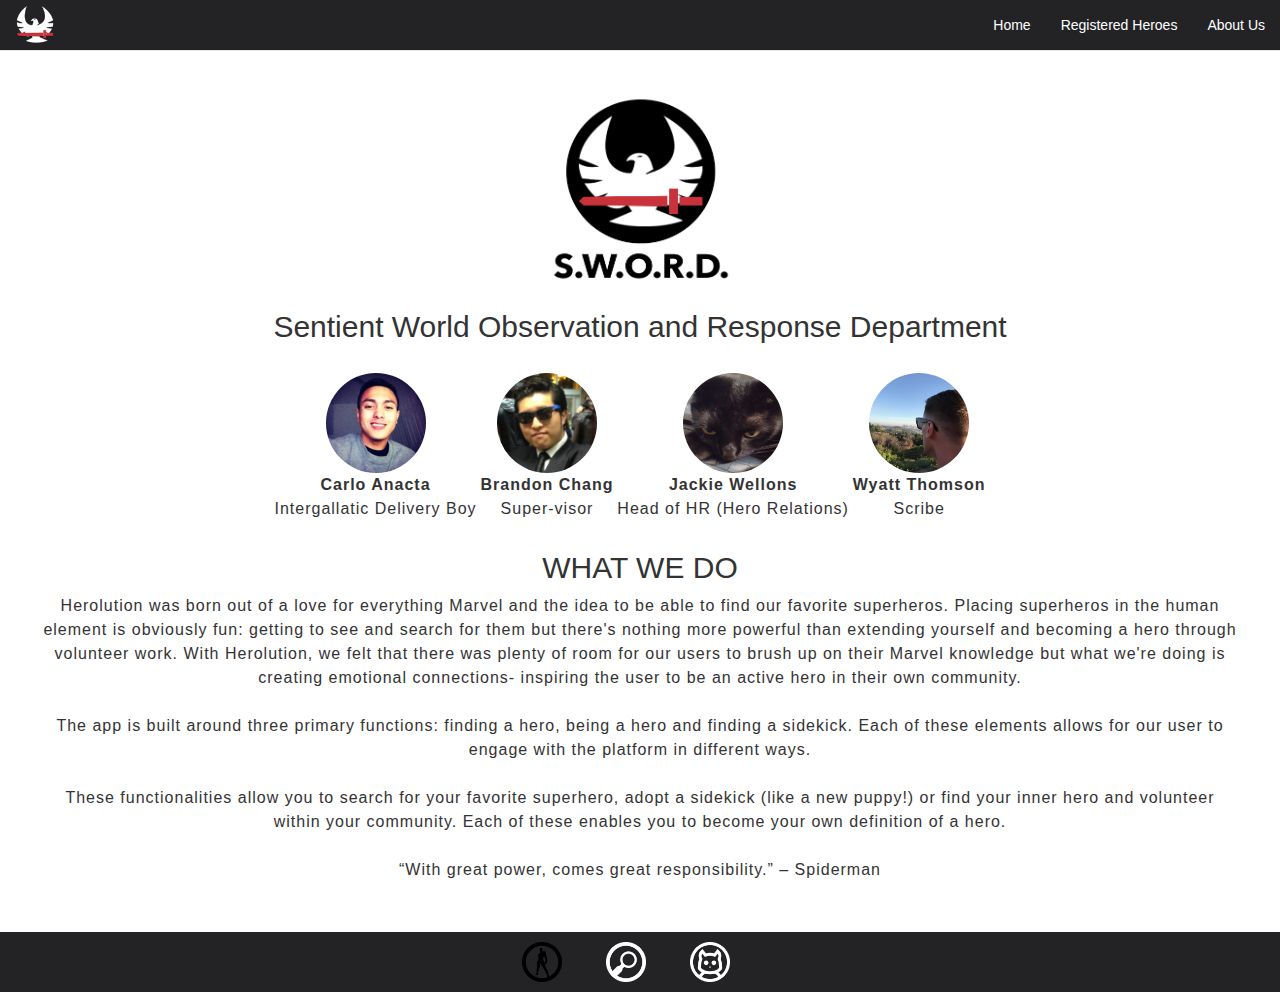
<file: indexBio.html>
<!DOCTYPE html>
<html lang="en">

<head>
    <meta charset="UTF-8">
    <title>Herolution</title>
    <!-- jquery link -->
    <script src="https://code.jquery.com/jquery-3.1.1.min.js"></script>
    <!-- veiwport info for media query -->
    <meta name="viewport" content="width=device-width, initial-scale=1">
    <!-- boostrap jquery link -->
    <script src="https://maxcdn.bootstrapcdn.com/bootstrap/3.3.7/js/bootstrap.min.js" integrity="sha384-Tc5IQib027qvyjSMfHjOMaLkfuWVxZxUPnCJA7l2mCWNIpG9mGCD8wGNIcPD7Txa" crossorigin="anonymous"></script>
    <!-- bootstrap link -->
    <link rel="stylesheet" href="https://maxcdn.bootstrapcdn.com/bootstrap/3.3.7/css/bootstrap.min.css" integrity="sha384-BVYiiSIFeK1dGmJRAkycuHAHRg32OmUcww7on3RYdg4Va+PmSTsz/K68vbdEjh4u" crossorigin="anonymous">
    <link href="assets/css/style.css" rel="stylesheet" type="text/css">
</head>

<body>
    <div>
    <nav class="navbar navbar-default navbar-fixed-top">
        <!-- collapsing menu -->
        <div class="container-fluid">
            <div class="navbar-header">
                <button type="button" class="navbar-toggle collapsed" data-toggle="collapse" data-target="#bs-example-navbar-collapse-1" aria-expanded="false">
                    <span class="sr-only">Toggle navigation</span>
                    <span class="icon-bar"></span>
                    <span class="icon-bar"></span>
                    <span class="icon-bar"></span>
                </button>
                <a class="navbar-brand"><img src="assets/images/logo_small.png" id="logoHeader" alt="logo"></a>
            </div>
            <!-- navbar-header -->
            <!-- collect nav links to toggling -->
            <div class="collapse navbar-collapse" id="bs-example-navbar-collapse-1">
                <ul class="nav navbar-nav navbar-right">
                    <li class="active"><a href="index.html" title="homepage">Home<span class="sr-only">(current)</span></a></li>
                    <li class="active"><a href="regHeroes.html" title="registered heros">Registered Heroes</a></li>
                    <li class="active"><a href="indexBio.html" title="about us">About Us</a></li>
                </ul>
            </div>
            <!-- navbar-collapse -->
        </div>
        <!-- close nav container -->
        </nav>
        <div class="container gmap swordBio">
        <br><br><br>
            <div class="bioBox">
            <img src="assets/images/logo.png" id="mainLogo" alt="logo">
            
            <h2> Sentient World Observation and Response Department </h2>
            <div class="heroProfiles">
                <ul class="topnav">
                    <li><img src="assets/images/carloBio.jpg" height="100px" width="100px" class="bio_link" href="#Carlo"><p><strong>Carlo Anacta</strong><br>Intergallatic Delivery Boy</p> </li>
                    <li><img src="assets/images/brandonBio.jpg" height="100px" width="100px" class="bio_link" href="#Brandon"><p><strong>Brandon Chang</strong><br>Super-visor</p></li>                 
                    <li><img src="assets/images/jackiebio.jpg" height="100px" width="100px" class="bio_link" href="#Jackie"><p><strong>Jackie Wellons</strong><br>Head of HR (Hero Relations)</p> </li>
                      
                    <!-- <p>I have a BFA from Penn State in Theatre Technology, and I'm currently enrolled  6 month Fullstack Web Develpoment program at UCLA.  I am looking for work as a Web Developer or Sofware Developer.  I love making games, and enjoy learning new computer languages to expand my skills. </p>-->
                    <li><img src="assets/images/wyattbio.jpg" height="100px" width="100px" class="bio_link" href="#Wyatt"><p><strong>Wyatt Thomson</strong><br>Scribe</p> </li> 
                      
                  <!--  <p>  I am a former collegiate athlete with a degree in Religious Studies from the University of California Santa Barbara.  Currently enrolled in the UCLA I hope to build on my current experience as a Technical Recruiter, opening up new doors and career possibilites! </p> -->
                     
                </ul>
            </div>
            </div>
            <div class="site_bio">
                <h2> WHAT WE DO </h2>
                <p>
                    Herolution was born out of a love for everything Marvel and the idea to be able to find our favorite superheros. Placing superheros in the human element is obviously fun: getting to see and search for them but there's nothing more powerful than extending yourself and becoming a hero through volunteer work. With Herolution, we felt that there was plenty of room for our users to brush up on their Marvel knowledge but what we're doing is creating emotional connections- inspiring the user to be an active hero in their own community.
                    <br>
                    <br> The app is built around three primary functions: finding a hero, being a hero and finding a sidekick. Each of these elements allows for our user to engage with the platform in different ways.
                    <br>
                    <br> These functionalities allow you to search for your favorite superhero, adopt a sidekick (like a new puppy!) or find your inner hero and volunteer within your community. Each of these enables you to become your own definition of a hero.
                    <br>
                    <br> “With great power, comes great responsibility.” – Spiderman
                </p>
            </div>
        </div>
        </div>
        <footer class="footer">
        <div class="container">
        <nav id="menu">
            <button class="icons" id="findHero"><div id="fHero"></div></button>
            <button class="icons" id="beHero"><div id="bHero"></button>
            <button class="icons" id ="adopt"><div id="sKick"></div></button>
        </nav>  
        </div>
    </footer>
    
</body>

</html>
</file>
<file: assets/css/style.css>
html, body {
    height: auto;
    width: 100%;
    margin: 0;
    padding: 0;
    /*background: #232326;*/
}

h1 {
    font-size: 36px;
    font-weight: 500;
}

h2 {
    font-weight:500;
}

p {
    font-size: 16px;
    font-weight: 300;
    line-height: 1.5em;
    letter-spacing: 1px;
}

.modal {
    display: none;
    position: fixed:
}

#logoHeader {
    width: 40px;
    height: 40px;
}

#mainLogo {
    margin-top: 30px;
    width: 200px;
    height: 200px;
}

#googleMap {
    width:100%; 
    height:93vh;
}
/* Optional: Makes the sample page fill the window. */

.topnav {
    padding-left: 0px;
    padding-right: 20px;
    margin-bottom: 10px;
}

.navbar-brand {
    padding-top: 5px;
}

.navbar-default .navbar-nav>.active>a {
    color: #fff;
    background: #232326;
}

.navbar-default .navbar-nav>.active>a:focus {
    
}

.navbar-default .navbar-nav>.active>a:hover {
    color: #c9323b;
    background: #232326;

}

.swordRegister {
    margin-top: 70px;
    padding: 0px 20px;
}

.swordBio {
    background: #fff;
    padding-left: 20px;
    padding-right: 20px;
    text-align: center;
    height:auto;
}

.swordbio ul {
    text-align: center;
}

.swordBio ul li {
    list-style:none;
    display: inline-block;
    text-align: center;
}

.swordBio ul li img {
    border-radius: 50px;
}

.heroProfiles {
    text-align: center;
    margin-top: 30px;
}

.site_bio {
    padding-left: 40px;
    padding-right: 40px;
    margin-bottom: 50px;
}

.footer {
	background: #d2d2d2;
    height: 60px;
    text-align: center;
}

.gmap {
	padding-left: 0px;
	padding-right: 0px;
}

.fullWidth {
    padding-left: 0px;
    padding-right: 0px;
}

.container-fluid {
	background-color: #232326;
}

.footer {
	background-color: #232326;
}

.icons {
	width: 50px;
	height: 60px;
	background: none;
	border: none;
    margin-right:30px;
}

#fHero {
    background:url('../images/icon_01.png') no-repeat;
    background-size: contain;
    width:40px; 
    height:40px;
}

#bHero {
    background:url('../images/icon_02.png') no-repeat;
    background-size: contain;
    width:40px; 
    height:40px;
}

#sKick {
    background:url('../images/icon_03.png') no-repeat;
    background-size: contain;
    width:40px; 
    height:40px;
}

#fHero:hover {
    background: url('../images/icon_01_on.png') no-repeat;
    background-size: contain;
    width:40px; 
    height:40px;
}

#bHero:hover {
    background: url('../images/icon_02_on.png') no-repeat;
    background-size: contain;
    width:40px; 
    height:40px;
}

#sKick:hover {
    background: url('../images/icon_03_on.png') no-repeat;
    background-size: contain;
    width:40px; 
    height:40px;
}

#findHeroModal, #beHeroModal, #adoptModal {
    padding-top: 100px;
}


#findHeroModal p, #beHeroModal p, #adoptModal p {
    text-align: left;
    padding: 0px 20px;
}

.modal-header {
    text-align: center;
    color: #fff;
    background: rgb(169,3,41); /* Old browsers */
    background: -moz-linear-gradient(top, rgba(169,3,41,1) 0%, rgba(143,2,34,1) 44%, rgba(109,0,25,1) 100%); /* FF3.6-15 */
    background: -webkit-linear-gradient(top, rgba(169,3,41,1) 0%,rgba(143,2,34,1) 44%,rgba(109,0,25,1) 100%); /* Chrome10-25,Safari5.1-6 */
    background: linear-gradient(to bottom, rgba(169,3,41,1) 0%,rgba(143,2,34,1) 44%,rgba(109,0,25,1) 100%); /* W3C, IE10+, FF16+, Chrome26+, Opera12+, Safari7+ */
    border-top-left-radius: 5px;
    border-top-right-radius: 5px;
}

.modal-header h5 {
    font-size: 25px;
}

.modal-body {
    text-align:center;
}

.panel-heading {
    background: rgb(169,3,41); /* Old browsers */
    background: -moz-linear-gradient(top, rgba(169,3,41,1) 0%, rgba(143,2,34,1) 44%, rgba(109,0,25,1) 100%); /* FF3.6-15 */
    background: -webkit-linear-gradient(top, rgba(169,3,41,1) 0%,rgba(143,2,34,1) 44%,rgba(109,0,25,1) 100%); /* Chrome10-25,Safari5.1-6 */
    background: linear-gradient(to bottom, rgba(169,3,41,1) 0%,rgba(143,2,34,1) 44%,rgba(109,0,25,1) 100%); /* W3C, IE10+, FF16+, Chrome26+, Opera12+, Safari7+ */
}

.panel-default>.panel-heading {
    color: #fff;
}

.btn-primary {
    background: rgb(169,3,41); /* Old browsers */
    background: -moz-linear-gradient(top, rgba(169,3,41,1) 0%, rgba(143,2,34,1) 44%, rgba(109,0,25,1) 100%); /* FF3.6-15 */
    background: -webkit-linear-gradient(top, rgba(169,3,41,1) 0%,rgba(143,2,34,1) 44%,rgba(109,0,25,1) 100%); /* Chrome10-25,Safari5.1-6 */
    background: linear-gradient(to bottom, rgba(169,3,41,1) 0%,rgba(143,2,34,1) 44%,rgba(109,0,25,1) 100%); /* W3C, IE10+, FF16+, Chrome26+, Opera12+, Safari7+ */
    border-color: darkred;
}

.panel-primary {
    border-color: darkred;
}

@media (min-width: 768px){

.container {
    width: 100%;
}

}
</file>
